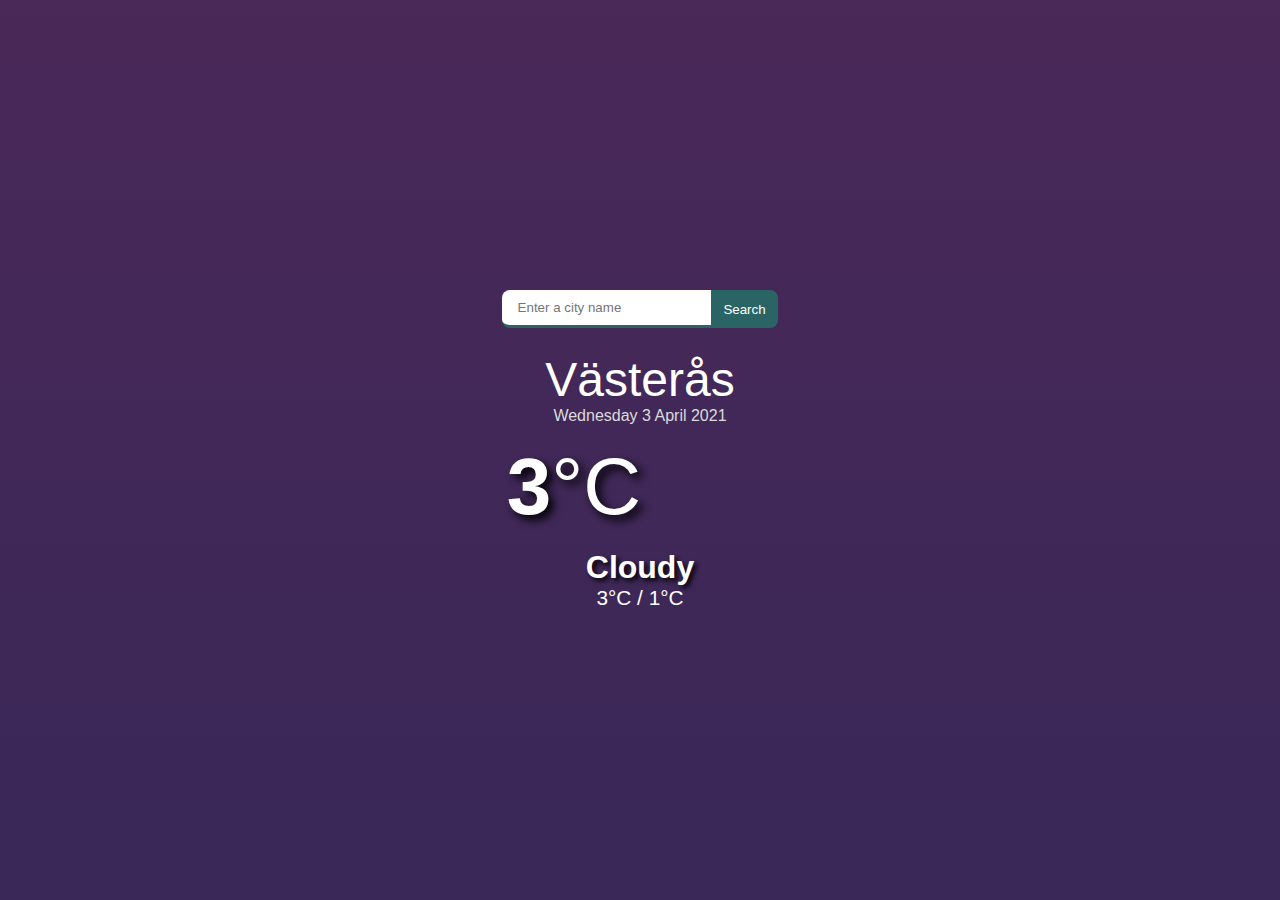
<file: Lektion-11/1. weather app/index.html>
<!DOCTYPE html>
<html lang="en">
<head>
  <meta charset="UTF-8">
  <meta http-equiv="X-UA-Compatible" content="IE=edge">
  <meta name="viewport" content="width=device-width, initial-scale=1.0">
  <link rel="stylesheet" href="custom.css">
  <title>Weather App</title>
</head>
<body>

  <div class="wrapper">

    <form id="form">
      <div class="input-group">
        <input type="text" id="input" placeholder="Enter a city name">
        <button class="btn">Search</button>
      </div>
    </form>

    <div class="location">
      <div class="city">Västerås</div>
      <div class="date">Wednesday 3 April 2021</div>
    </div>
    <div class="current">
      <div class="deg">
        <div class="temp">3<span>&degC</span></div>
        <div class="icon"></div>
      </div>
      <div class="weather">Cloudy</div>
      <div class="hi-lo">3&degC / 1&degC</div>
    </div>

  </div>

  <script type="module" src="script.js"></script>
</body>
</html>
</file>
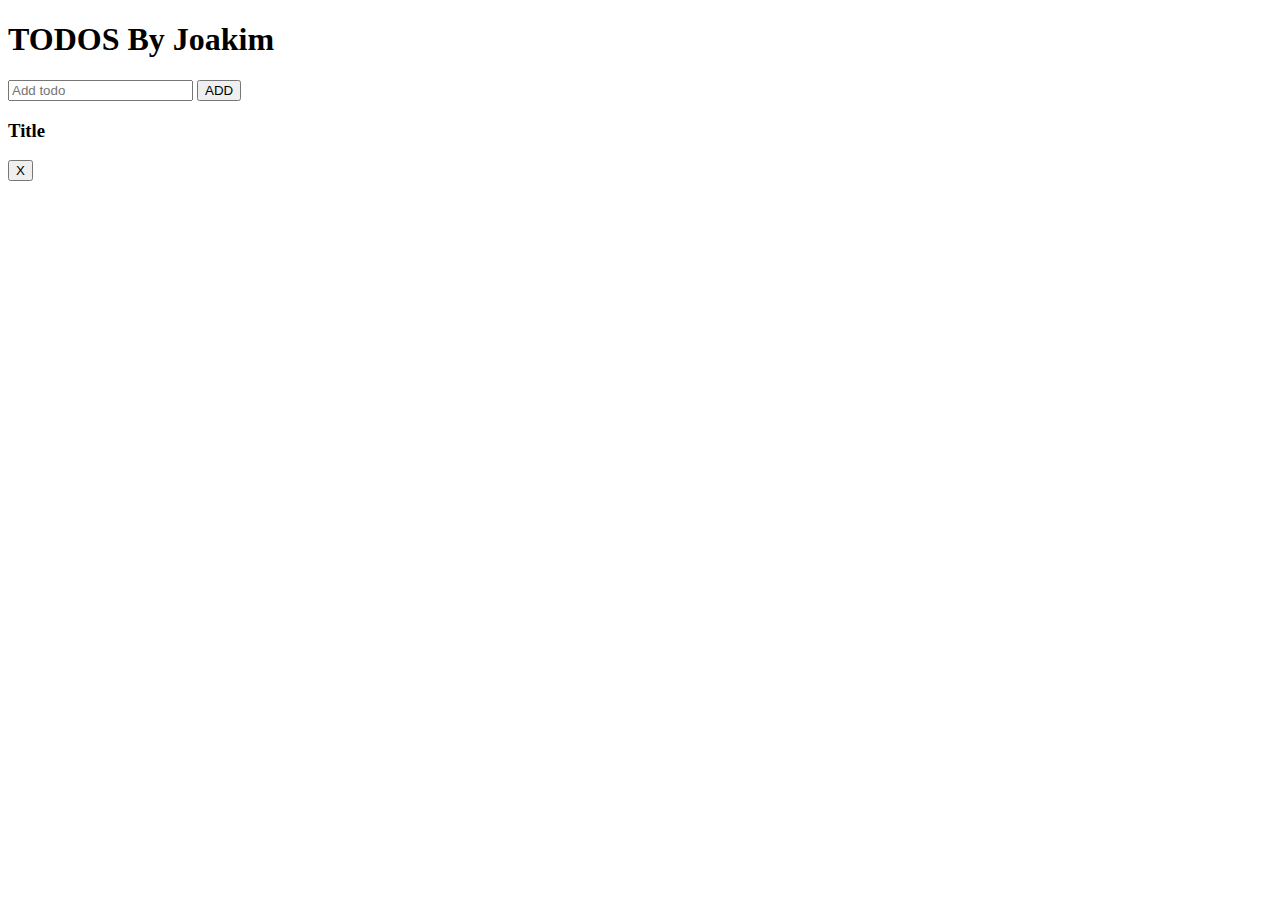
<file: Lektion-12/todo/index.html>
<!DOCTYPE html>
<html lang="en">
<head>
  <meta charset="UTF-8">
  <meta http-equiv="X-UA-Compatible" content="IE=edge">
  <meta name="viewport" content="width=device-width, initial-scale=1.0">
  <link href="https://cdn.jsdelivr.net/npm/bootstrap@5.0.0-beta2/dist/css/bootstrap.min.css" rel="stylesheet" integrity="sha384-BmbxuPwQa2lc/FVzBcNJ7UAyJxM6wuqIj61tLrc4wSX0szH/Ev+nYRRuWlolflfl" crossorigin="anonymous">

  <title>Todo</title>
</head>
<body>
  <nav class="navbar bg-dark d-flex justify-content-center">
    <h1 class="text-white">TODOS By Joakim</h1>
  </nav>

  <form id="todoForm" class="container">
    <div class="input-group my-3">
      <input type="text" id="todoInput" class="form-control" placeholder="Add todo">
      <button class="btn btn-dark">ADD</button>
    </div>
  </form>

  <div id="output" class="container">

    <div class="card p-3 my-2">
      <div class="d-flex justify-content-between align-items-center">
        <h3>Title</h3>
        <button class="btn btn-danger">X</button>
      </div>
    </div>


  </div>
  

  <script src="https://cdn.jsdelivr.net/npm/bootstrap@5.0.0-beta2/dist/js/bootstrap.min.js" integrity="sha384-nsg8ua9HAw1y0W1btsyWgBklPnCUAFLuTMS2G72MMONqmOymq585AcH49TLBQObG" crossorigin="anonymous"></script>
  <script src="script.js"></script>
</body>
</html>
</file>
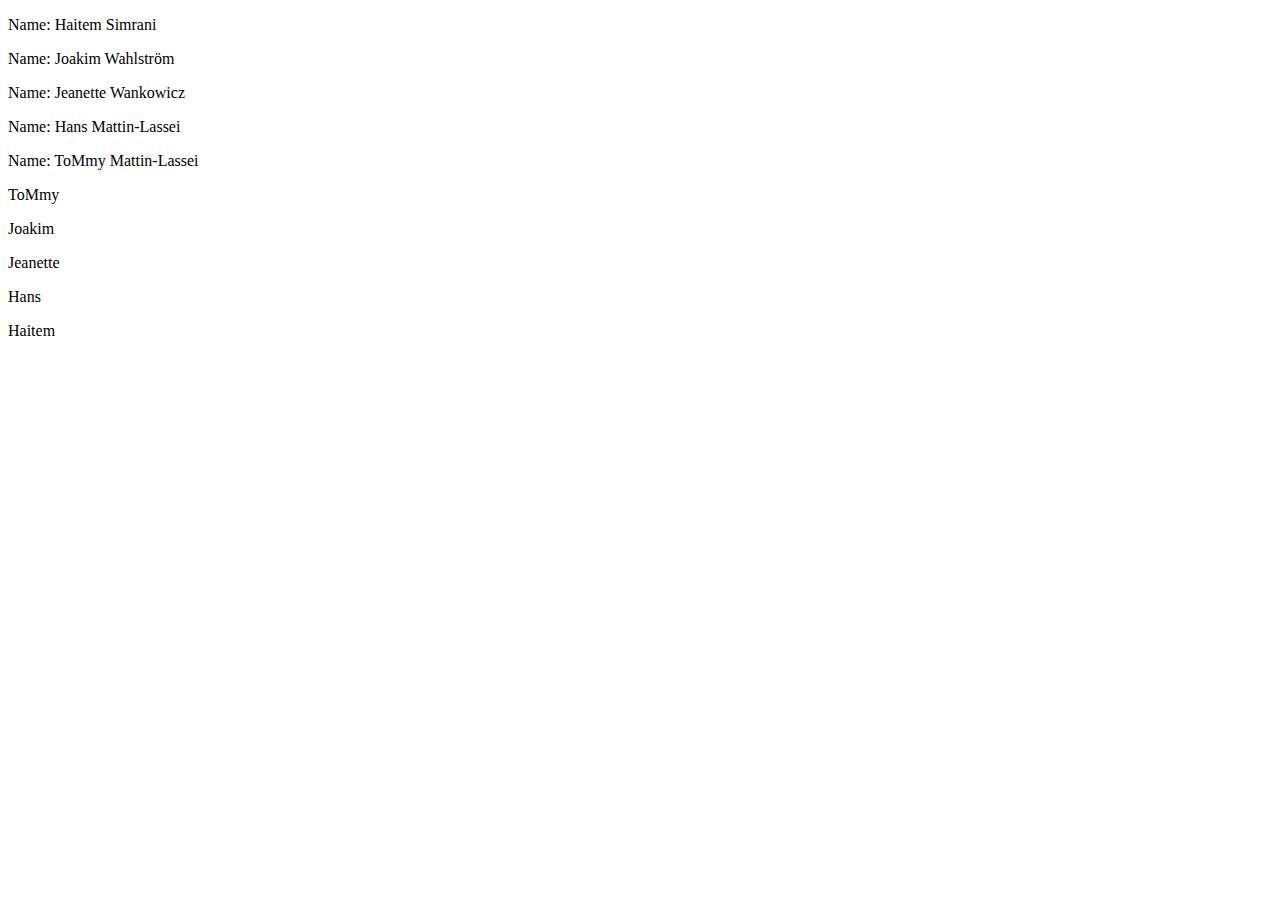
<file: Lektion-3/1. Repetition/index.html>
<!DOCTYPE html>
<html lang="en">
<head>
  <meta charset="UTF-8">
  <meta name="viewport" content="width=device-width, initial-scale=1.0">
  <title>Repetition</title>
</head>
<body>
  

  <script src="script.js"></script>
</body>
</html>
</file>
<file: Lektion-11/1. weather app/custom.css>
* {
  box-sizing: border-box;
  margin: 0;
  padding: 0;
}
body {
  font-family: -apple-system, BlinkMacSystemFont, 'Segoe UI', Roboto, Oxygen, Ubuntu, Cantarell, 'Open Sans', 'Helvetica Neue', sans-serif;
  background-color: #4a2858;
  background: linear-gradient(#4a2858, #392858);
  background-repeat: no-repeat;
  background-size: cover;
  color: #fff;
}
.wrapper {
  min-height: 100vh;
  display: flex;
  justify-content: center;
  align-items: center;
  flex-direction: column;
}
#form {
  margin-bottom: 1.5rem;
}
.input-group {
  display: flex;
}
#input {
  padding: 0.6rem 1rem;
  border: none;
  outline: none;
  border-radius: .5rem 0 0 .5rem;
  border-bottom: 3px solid #2b6464;
}
.btn {
  border-radius: 0 .5rem .5rem 0;
  border: none;
  outline: none;
  padding: 0 .8rem;
  cursor: pointer;
  background-color: #2b6464;
  color: #fff;
}
.location,
.current {
  text-align: center;
}
.location {
  margin-bottom: 1rem;
}
.location .city {
  font-size: 3rem;
}
.location .date {
  color: #dbdbdb;
}

.current .deg {
  display: flex;
  align-items: center;
}
.current .deg .temp {
  font-size: 5rem;
  font-weight: 900;
  text-shadow: 5px 5px 10px #000;
  margin-bottom: 1rem;
  margin-right: 2rem;
}
.current .deg .temp span {
  font-weight: 500;
}
.current .deg .icon {
  background: url('http://openweathermap.org/img/wn/10d@2x.png');
  width: 100px;
  height: 100px;
}
.current .weather {
  font-size: 2rem;
  text-shadow: 3px 3px 5px #000;
  font-weight: 700;
}
.current .hi-lo {
  font-size: 1.3rem;
  font-weight: 500;
}
</file>
